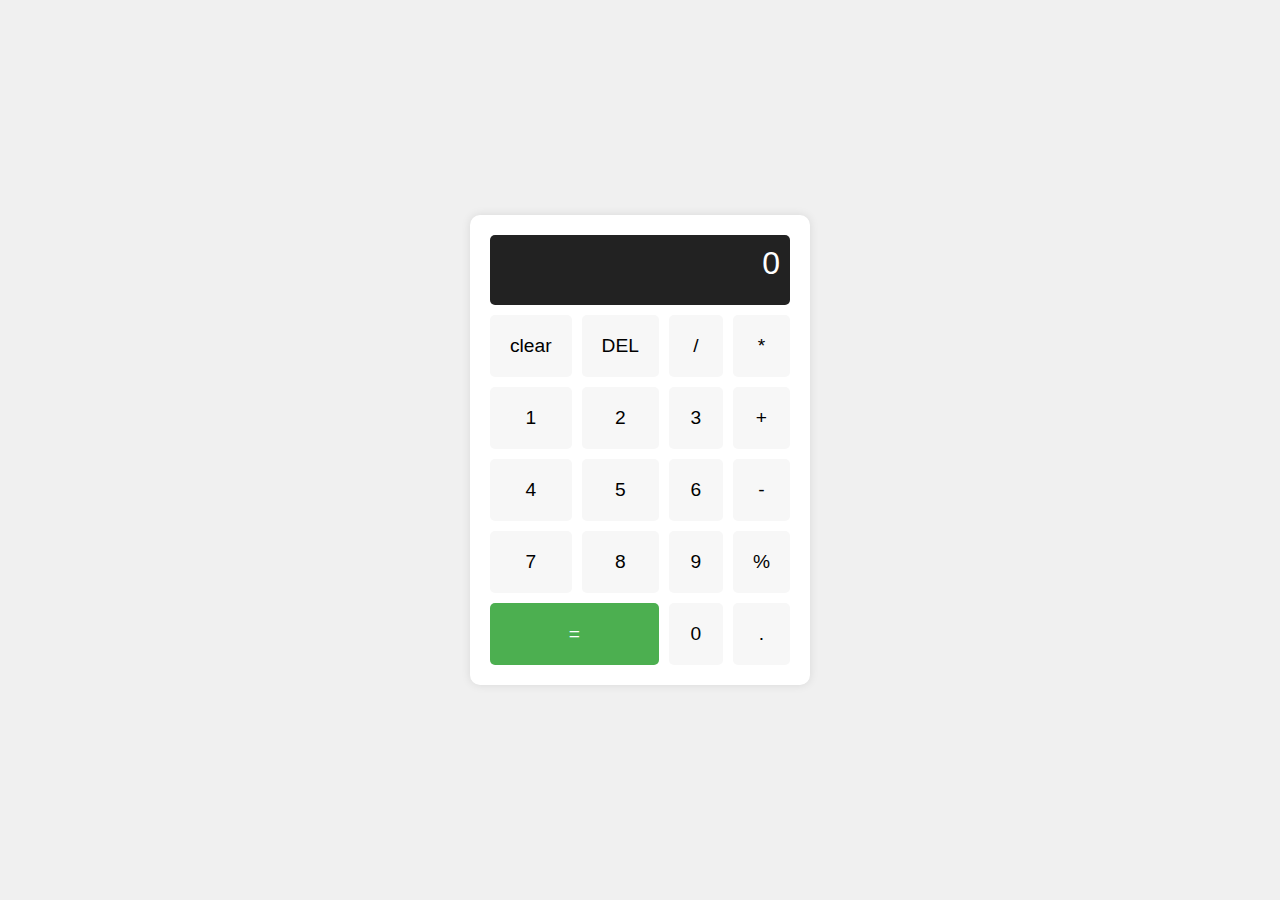
<file: calculator/index.html>
<!DOCTYPE html>
<html lang="en">
<head>
    <meta charset="UTF-8">
    <meta name="viewport" content="width=device-width, initial-scale=1.0">
    <title>Simple Calculator</title>
    <link rel="stylesheet" href="style.css">
</head>
<body>
    <div class="calculator">
        <div class="display" id="display">0</div>
        <div class="buttons">
            <button class="btn" onclick="clearDisplay()">clear</button>
            <button class="btn" onclick="deleteLast()">DEL</button>
            <button class="btn" onclick="appendToDisplay('/')">/</button>
            <button class="btn" onclick="appendToDisplay('*')">*</button>

            
            
            <button class="btn" onclick="appendToDisplay('1')">1</button>
            <button class="btn" onclick="appendToDisplay('2')">2</button>
            <button class="btn" onclick="appendToDisplay('3')">3</button>
            <button class="btn" onclick="appendToDisplay('+')">+</button>

            <button class="btn" onclick="appendToDisplay('4')">4</button>
            <button class="btn" onclick="appendToDisplay('5')">5</button>
            <button class="btn" onclick="appendToDisplay('6')">6</button>
            <button class="btn" onclick="appendToDisplay('-')">-</button>
            
            <button class="btn" onclick="appendToDisplay('7')">7</button>
            <button class="btn" onclick="appendToDisplay('8')">8</button>
            <button class="btn" onclick="appendToDisplay('9')">9</button>
            <button class="btn" onclick="appendToDisplay('%')">%</button>
            <button class="btn" id="equalsign" onclick="calculate()">=</button>

            <button class="btn" onclick="appendToDisplay('0')">0</button>
            <button class="btn" onclick="appendToDisplay('.')">.</button>
        </div>
    </div>
    <script>
    function clearDisplay() {
        document.getElementById('display').innerText = '0';
    }
    
    function deleteLast() {
        const display = document.getElementById('display');
        display.innerText = display.innerText.slice(0, -1) || '0';
    }
    
    function appendToDisplay(value) {
        const display = document.getElementById('display');
        if (display.innerText === '0') {
            display.innerText = value;
        } else {
            display.innerText += value;
        }
    }
    
    function calculate() {
        const display = document.getElementById('display');
        try {
            display.innerText = eval(display.innerText) || '0';
        } catch {
            display.innerText = 'Error';
        }
    }</script> 
    
</body>
</html>
</file>
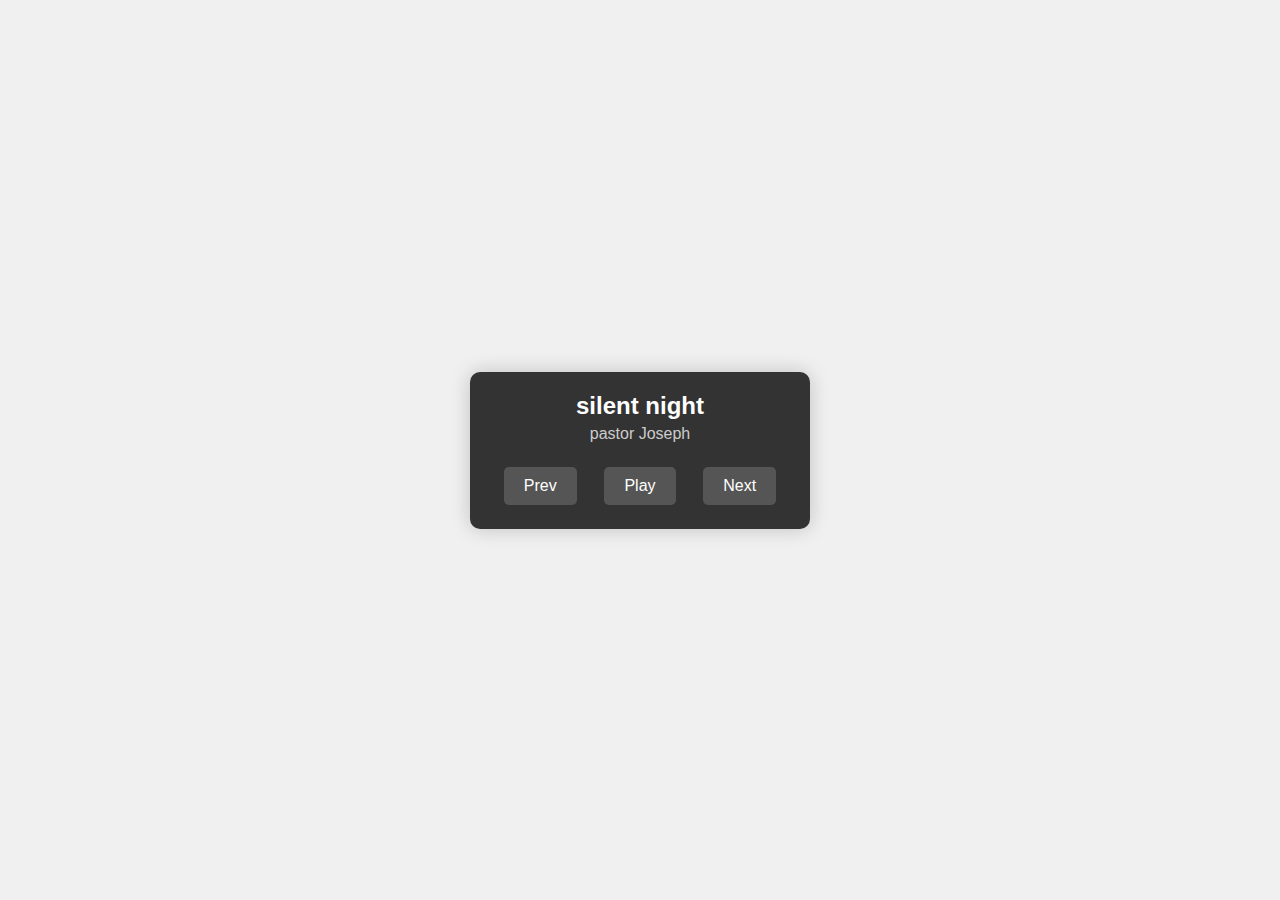
<file: music-player/index.html>
<!DOCTYPE html>
<html lang="en">
<head>
    <meta charset="UTF-8">
    <meta name="viewport" content="width=device-width, initial-scale=1.0">
    <title>Simple Music Player</title>
    <link rel="stylesheet" href="styles.css">
</head>
<body>
    <div class="music-player">
        <div class="song-info">
            <h2 id="song-title">Song Title</h2>
            <p id="artist">Artist Name</p>
        </div>
        <div class="controls">
            <button id="prev" class="control-btn">Prev</button>
            <button id="play-pause" class="control-btn">Play</button>
            <button id="next" class="control-btn">Next</button>
        </div>
        <audio id="audio" src="song.mp3"></audio>
    </div>
    <script src="script.js"></script>
</body>
</html>
</file>
<file: calculator/style.css>
/* styles.css */

body {
    font-family: Arial, sans-serif;
    display: flex;
    justify-content: center;
    align-items: center;
    height: 100vh;
    margin: 0;
    background-color: #f0f0f0;
}

.calculator {
    background-color: #fff;
    padding: 20px;
    border-radius: 10px;
    box-shadow: 0px 0px 10px rgba(0, 0, 0, 0.1);
    width: 300px;
}

.display {
    background-color: #222;
    color: #fff;
    font-size: 2em;
    text-align: right;
    padding: 10px;
    border-radius: 5px;
    margin-bottom: 10px;
    min-height: 50px;
}

.buttons {
    display: grid;
    grid-template-columns: repeat(4, 1fr);
    gap: 10px;
}

.btn {
    background-color: #f7f7f7;
    border: none;
    padding: 20px;
    font-size: 1.2em;
    border-radius: 5px;
    cursor: pointer;
    transition: background-color 0.2s;
}

.btn:hover {
    background-color: #e0e0e0;
}

#equalsign {
    background-color: #4CAF50;
    color: white;
    grid-column: span 2;
}

#equalsign:hover {
    background-color: #45a049;
}
</file>
<file: music-player/styles.css>
/* styles.css */

body {
    font-family: Arial, sans-serif;
    display: flex;
    justify-content: center;
    align-items: center;
    height: 100vh;
    margin: 0;
    background-color: #f0f0f0;
}

.music-player {
    background-color: #333;
    color: #fff;
    padding: 20px;
    border-radius: 10px;
    text-align: center;
    width: 300px;
    box-shadow: 0px 0px 20px rgba(0, 0, 0, 0.2);
}

.song-info {
    margin-bottom: 20px;
}

h2 {
    margin: 0;
    font-size: 1.5em;
}

p {
    margin: 5px 0 15px;
    font-size: 1em;
    color: #ccc;
}

.controls {
    display: flex;
    justify-content: space-around;
    align-items: center;
}

.control-btn {
    background-color: #555;
    border: none;
    color: white;
    padding: 10px 20px;
    text-align: center;
    text-decoration: none;
    display: inline-block;
    font-size: 16px;
    margin: 4px 2px;
    border-radius: 5px;
    cursor: pointer;
    transition: background-color 0.3s;
}

.control-btn:hover {
    background-color: #777;
}
</file>
